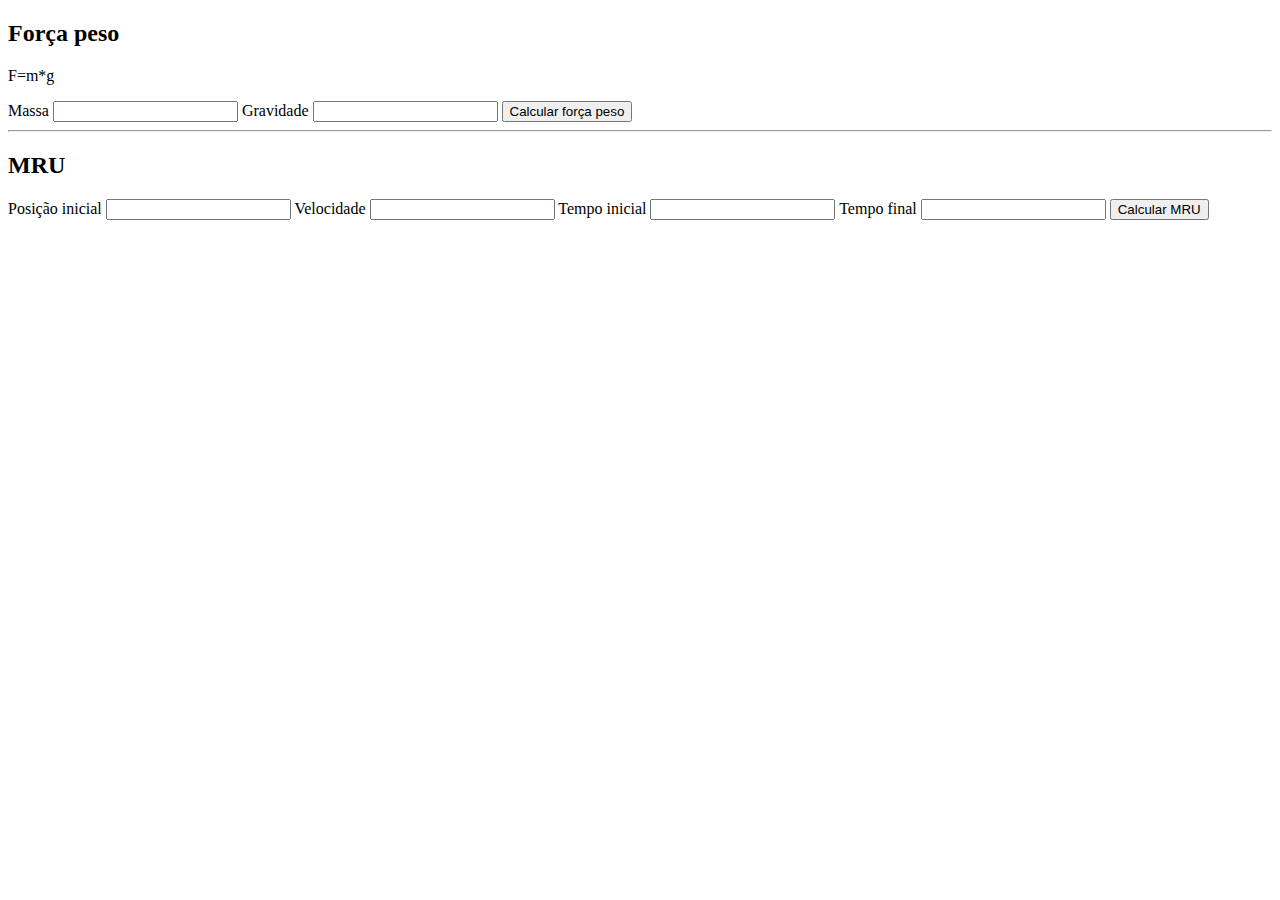
<file: Calculadora/index.html>
<!DOCTYPE html>
<html lang="en">
<head>
    <meta charset="UTF-8">
    <meta http-equiv="X-UA-Compatible" content="IE=edge">
    <meta name="viewport" content="width=device-width, initial-scale=1.0">
    <title>Cálculos de física</title>
    <script src="js/calculadora.js" defer></script>
</head>
<body>
    <h2>Força peso</h2>
    <p>F=m*g</p>
    <label for="mass">Massa</label>
    <input type="number" id="mass">
    <label for="gravity">Gravidade</label>
    <input type="number" id="gravity">
    <button id="btnForce">Calcular força peso</button>
    <hr>
    <h2>MRU</h2>
    <label for="initialPosition">Posição inicial</label>
    <input type="number" id="initialPosition">
    <label for="speed">Velocidade</label>
    <input type="number" id="speed">
    <label for="initialTime">Tempo inicial</label>
    <input type="number" id="initialTime">
    <label for="endTime">Tempo final</label>
    <input type="number" id="endTime">
    <button id="calcMRU">Calcular MRU</button>
</body>
</html>
</file>
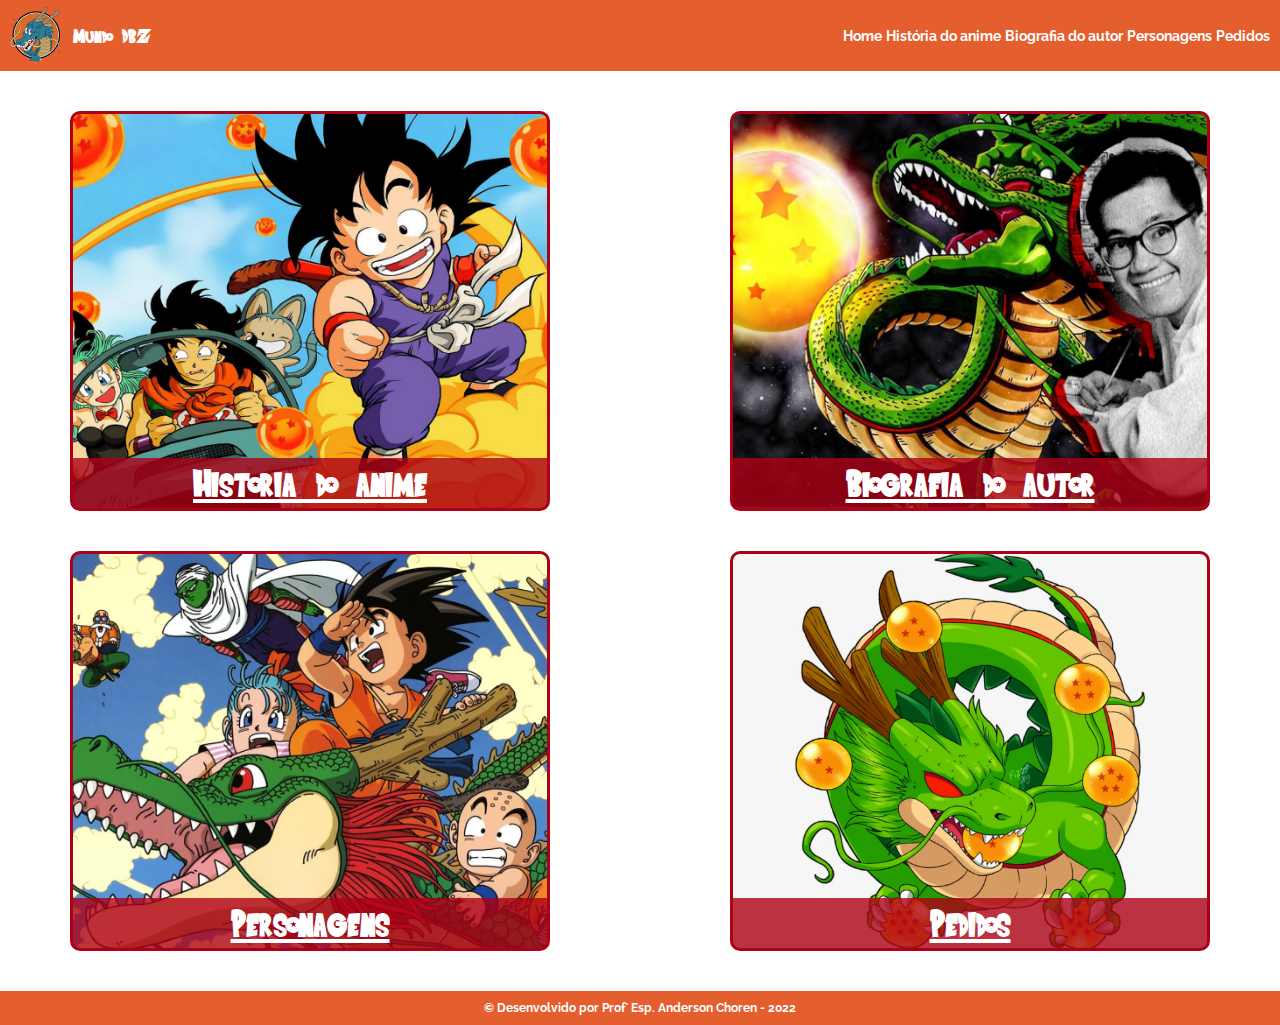
<file: Mundo DBZ/index.html>
<!DOCTYPE html>
<html lang="pt-br">
<head>
    <meta charset="UTF-8">
    <meta http-equiv="X-UA-Compatible" content="IE=edge">
    <meta name="viewport" content="width=device-width, initial-scale=1.0">
    <title>Mundo DBZ - Página inicial</title>
    <link rel="stylesheet" href="css/base.css">
    <link rel="stylesheet" href="css/index.css">
</head>
<body>
    <header>
        <section id="menu-principal">
            <header>
                <img src="img/logo.png" alt="Logo do site">
                <span>Mundo DBZ</span>
            </header>
            <nav>
                <a href="#">Home</a>
                <a href="pages/history.html">História do anime</a>
                <a href="pages/biography.html">Biografia do autor</a>
                <a href="pages/characters.html">Personagens</a>
                <a href="pages/wishes.html">Pedidos</a>
            </nav>
        </section>
    </header>
    <main>
        <article class="box" id="box_one">
            <div>
                <a href="pages/history.html">Historia do anime</a>
            </div>
        </article>
        <article class="box" id="box_two">
            <div>
                <a href="pages/biography.html">Biografia do autor</a>
            </div>
        </article>
        <article class="box" id="box_three">
            <div>
                <a href="pages/characters.html">Personagens</a>
            </div>
        </article>
        <article class="box" id="box_four">
            <div>
                <a href="pages/wishes.html">Pedidos</a>
            </div>
        </article>
    </main>
    <footer>
        <p>&copy; Desenvolvido por Prof° Esp. Anderson Choren - 2022 </p>
    </footer>
</body>
</html>
</file>
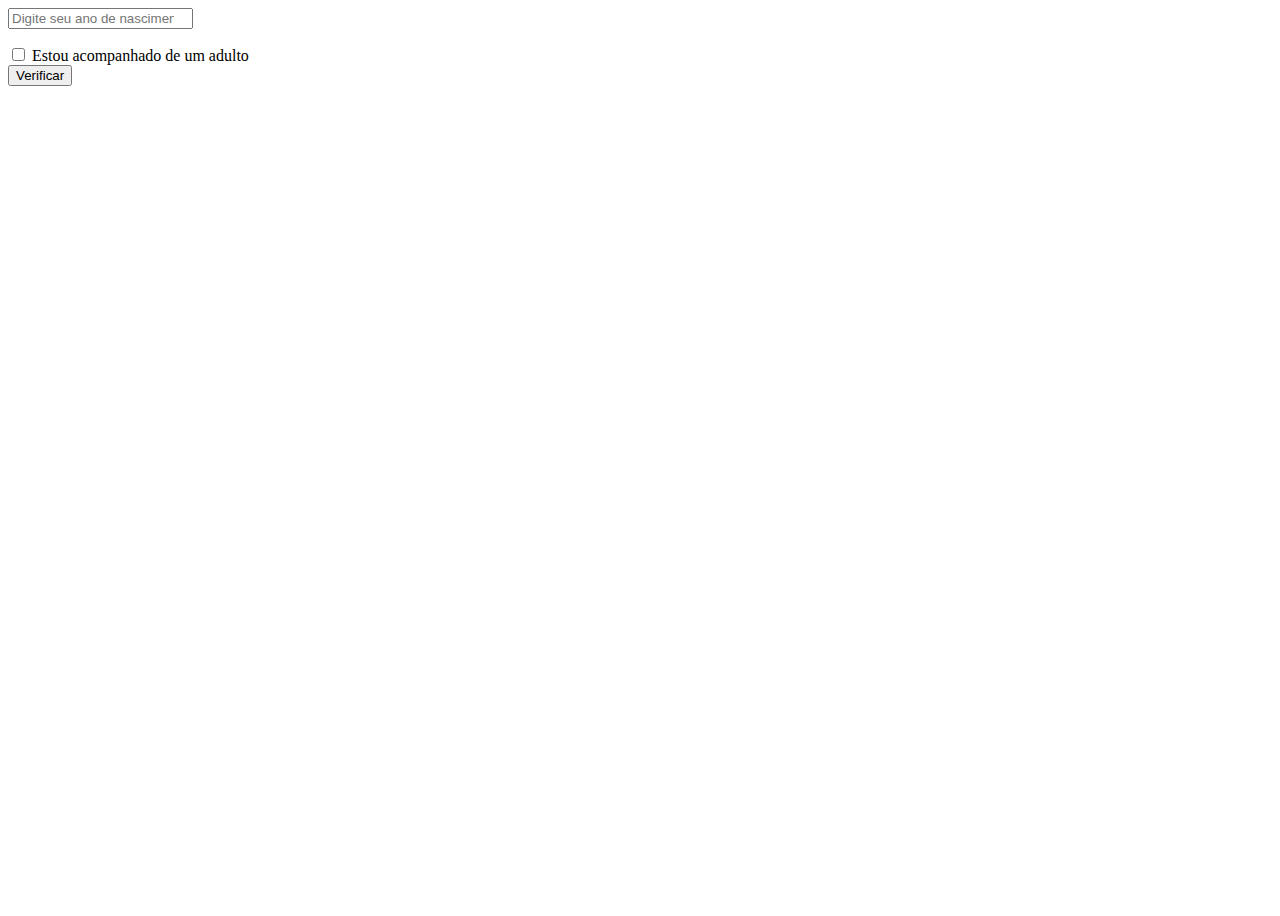
<file: Operadores relacionais/index.html>
<!DOCTYPE html>
<html lang="pt-br">
<head>
    <meta charset="UTF-8">
    <meta http-equiv="X-UA-Compatible" content="IE=edge">
    <meta name="viewport" content="width=device-width, initial-scale=1.0">
    <title>Verificação de acesso</title>
    <link href="https://cdn.jsdelivr.net/npm/bootstrap@5.2.3/dist/css/bootstrap.min.css" rel="stylesheet" integrity="sha384-rbsA2VBKQhggwzxH7pPCaAqO46MgnOM80zW1RWuH61DGLwZJEdK2Kadq2F9CUG65" crossorigin="anonymous">
    <script src="js/verify.js" defer></script>
</head>
<body class="d-flex justify-content-center align-items-center" style="height: 100vh;">
    <main class="w-25 h-50 rounded border border-2 border-primary p-4">
        <input type="number" id="inputYear" class="form-control" placeholder="Digite seu ano de nascimento">
        <p id="feedback" class="invalid-feedback mt-2"></p>
        <div class="form-check">
            <input type="checkbox" id="withMajor" class="form-check-input">
            <label for="withMajor" class="form-check-label">Estou acompanhado de um adulto</label>
        </div>
        <button class="btn btn-primary mt-2" id="btnVerify">Verificar</button>
    </main>
</body>
</html>
</file>
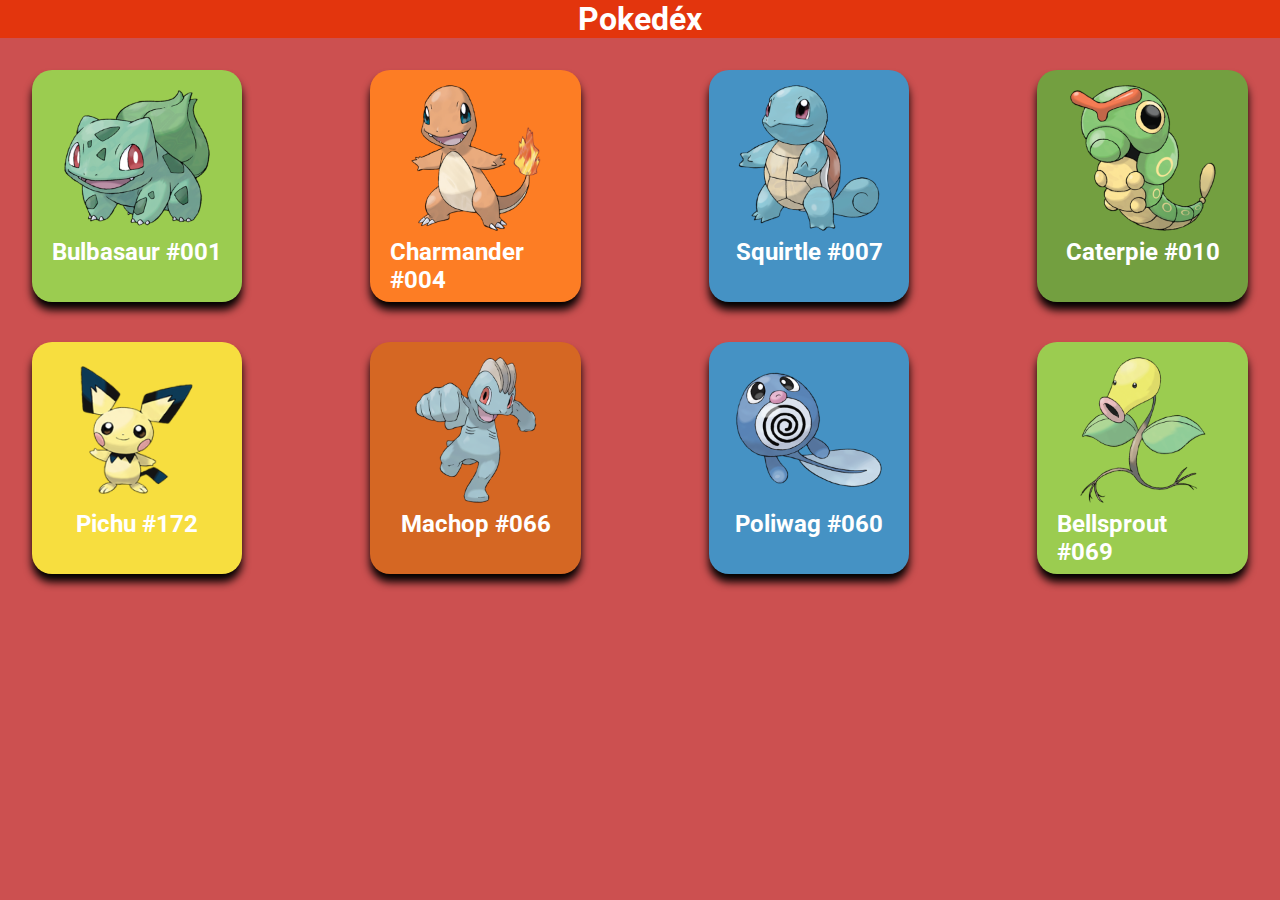
<file: Pokedex/index.html>
<!DOCTYPE html>
<html lang="pt-br">
<head>
    <meta charset="UTF-8">
    <meta http-equiv="X-UA-Compatible" content="IE=edge">
    <meta name="viewport" content="width=device-width, initial-scale=1.0">
    <title>Pokedéx</title>
    <link rel="stylesheet" href="css/style.css">
</head>
<body>
    <header>
        <h1>Pokedéx</h1>
    </header>
    <main>
        <article class="card bg-light-green">
            <img src="img/bulbasaur.png" alt="Bulbasaur">
            <h2>Bulbasaur #001</h2>
        </article>
        <article class="card bg-orange">
            <img src="img/charmander.png" alt="Charmander">
            <h2>Charmander #004</h2>
        </article>
        <article class="card bg-blue">
            <img src="img/squirtle.png" alt="Squirtle">
            <h2>Squirtle #007</h2>
        </article>
        <article class="card bg-olive">
            <img src="img/caterpie.png" alt="Caterpie">
            <h2>Caterpie #010</h2>
        </article>
        <article class="card bg-yellow">
            <img src="img/pichu.png" alt="Pichu">
            <h2>Pichu #172</h2>
        </article>
        <article class="card bg-brown">
            <img src="img/machop.png" alt="Machop">
            <h2>Machop #066</h2>
        </article>
        <article class="card bg-blue">
            <img src="img/poliwag.png" alt="Poliwag">
            <h2>Poliwag #060</h2>
        </article>
        <article class="card bg-light-green">
            <img src="img/bellsprout.png" alt="Bellsprout">
            <h2>Bellsprout #069</h2>
        </article>
    </main>
</body>
</html>
</file>
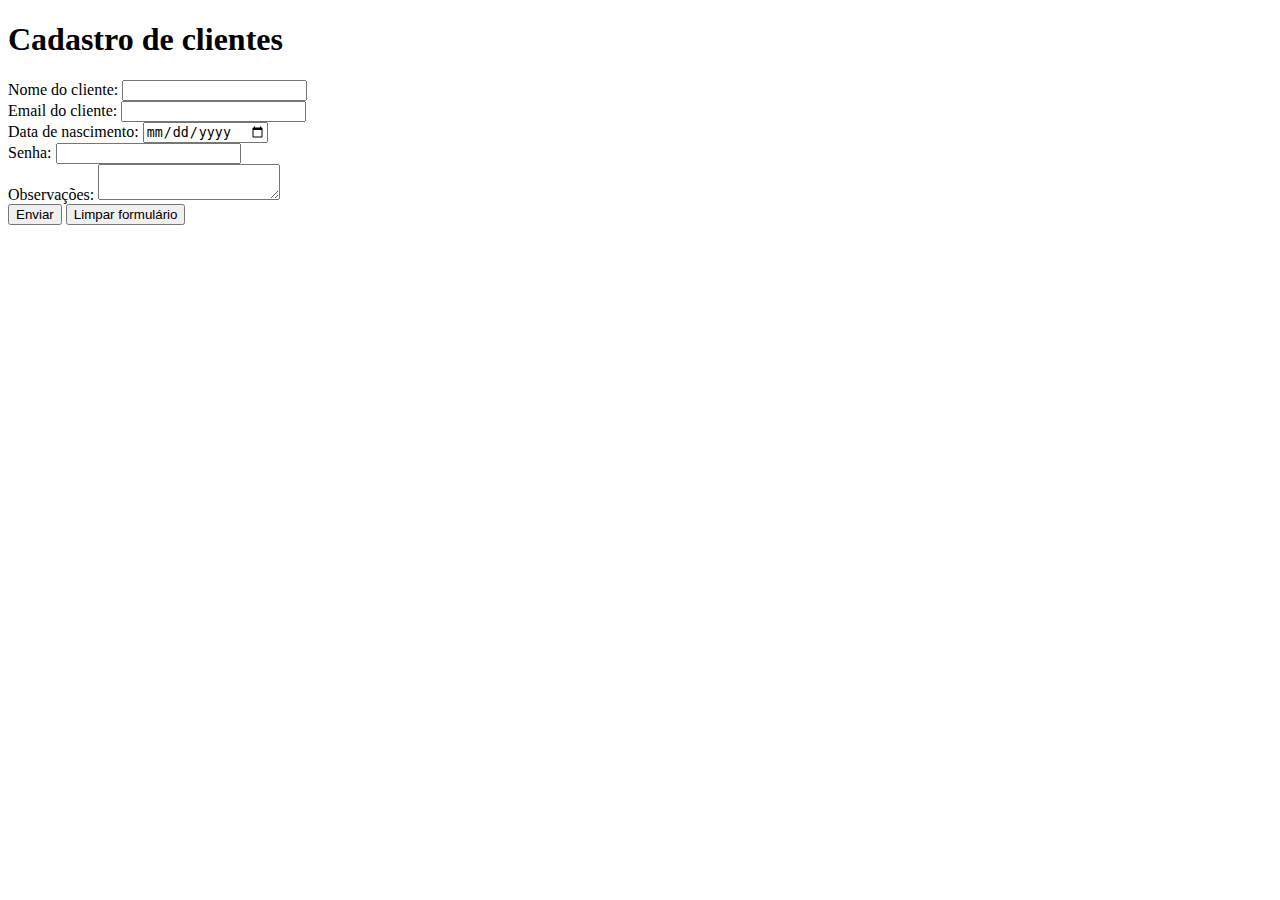
<file: Bootstrap/pages/forms.html>
<!DOCTYPE html>
<html lang="pt-br">
  <head>
    <meta charset="UTF-8" />
    <meta http-equiv="X-UA-Compatible" content="IE=edge" />
    <meta name="viewport" content="width=device-width, initial-scale=1.0" />
    <title>Formulários</title>
    <link
      href="https://cdn.jsdelivr.net/npm/bootstrap@5.2.2/dist/css/bootstrap.min.css"
      rel="stylesheet"
      integrity="sha384-Zenh87qX5JnK2Jl0vWa8Ck2rdkQ2Bzep5IDxbcnCeuOxjzrPF/et3URy9Bv1WTRi"
      crossorigin="anonymous"
    />
  </head>
  <body>
    <main class="container">
      <h1 class="text-primary text-center">Cadastro de clientes</h1>
      <form action="processaForm.php" method="post">
        <section class="row">
          <article class="col-sm-12 col-md-6">
            <label for="nomeDoCliente" class="form-label"
              >Nome do cliente:</label
            >
            <input
              type="text"
              id="nomeDoCliente"
              name="nomeDoCliente"
              required
              minlength="3"
              maxlength="50"
              class="form-control"
            />
          </article>
          <article class="col-sm-12 col-md-6">
            <label for="emailDoCliente" class="form-label"
              >Email do cliente:</label
            >
            <input
              type="email"
              id="emailDoCliente"
              name="emailDoCliente"
              required
              class="form-control"
            />
          </article>
        </section>
        <section class="row">
          <article class="col-sm-12 col-md-2">
            <label for="dataDeNascimentoDoCliente" class="form-label"
              >Data de nascimento:</label
            >
            <input
              type="date"
              id="dataDeNascimentoDoCliente"
              name="dataDeNascimentoDoCliente"
              required
              class="form-control"
            />
          </article>
          <article class="col-sm-12 col-md-6">
            <label for="senhaDoCliente" class="form-label">Senha:</label>
            <input
              type="password"
              id="senhaDoCliente"
              name="senhaDoCliente"
              required
              minlength="8"
              class="form-control"
            />
          </article>
          <article class="col-sm-12 col-md-4">
            <label for="observacoesDoCliente" class="form-label">Observações:</label>
            <textarea id="observacoesDoCliente" name="observacoesDoCliente" class="form-control"></textarea>
          </article>
        </section>
        <button type="submit" class="mt-3 btn btn-primary">Enviar</button>
        <button type="reset" class="mt-3 btn btn-danger">
          Limpar formulário
        </button>
      </form>
    </main>
  </body>
</html>
</file>
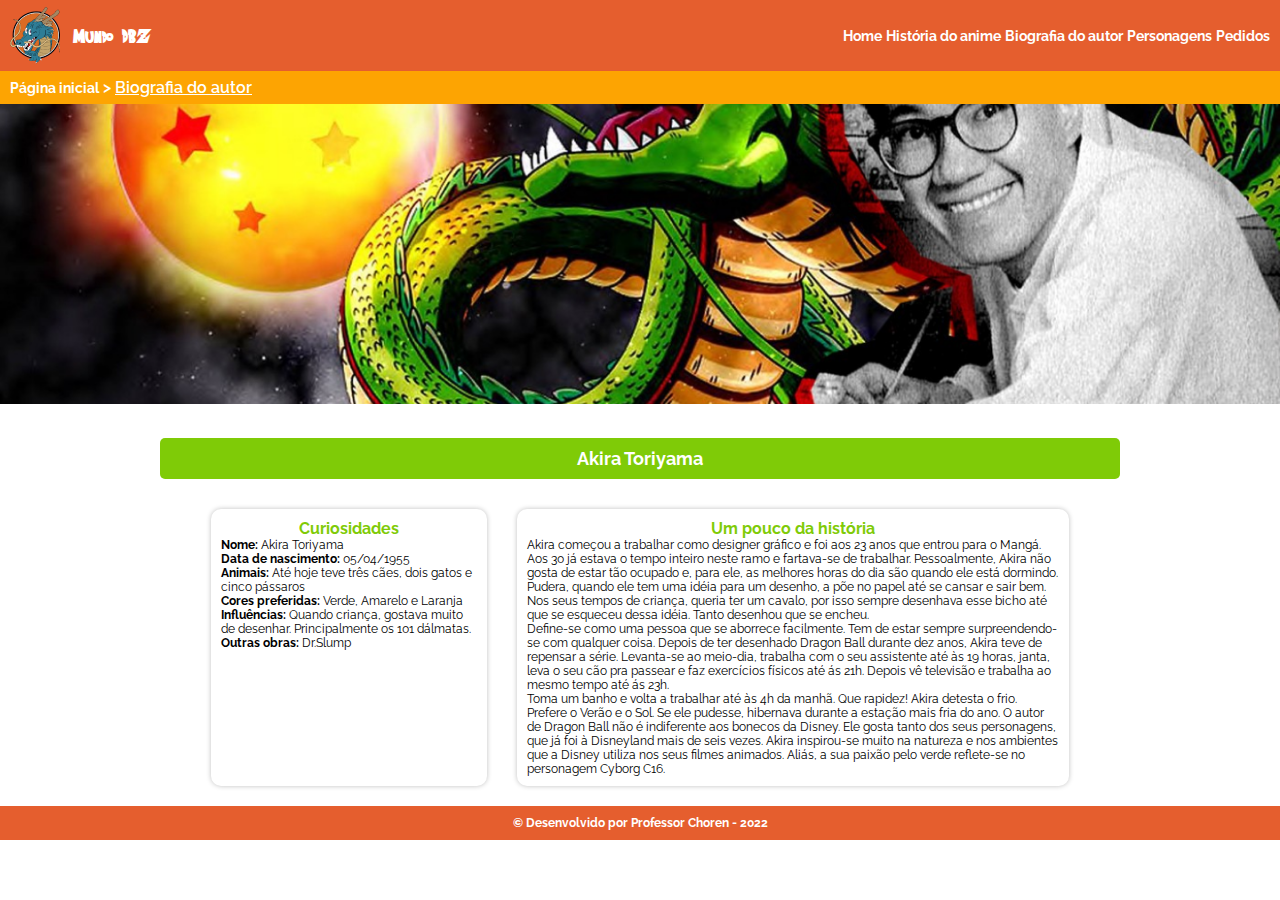
<file: Mundo DBZ/pages/biography.html>
<!DOCTYPE html>
<html lang="pt-br">
  <head>
    <meta charset="UTF-8" />
    <meta name="viewport" content="width=device-width, initial-scale=1.0" />
    <title>Mundo DBZ - Biografia do autor</title>
    <link rel="stylesheet" href="../css/base.css" />
    <style>
      main {
        width: 75vw;
        margin: 0 auto; /* Centraliza o objeto */
      }
      .colunas {
        display: flex;
        justify-content: space-evenly;
        margin: 20px;
      }
      .card:nth-child(1) {
        width: 30%;
      }
      .card:nth-child(2) {
        width: 60%;
      }
      h2 {
        text-align: center;
      }
    </style>
  </head>
  <body>
    <header>
      <section id="menu-principal">
        <!-- Brand -->
        <header>
          <img src="../img/logo.png" alt="Logo do site" />
          <span>Mundo DBZ</span>
        </header>
        <!-- Primary navigation -->
        <nav>
          <a href="../index.html">Home</a>
          <a href="history.html">História do anime</a>
          <a href="#">Biografia do autor</a>
          <a href="characters.html">Personagens</a>
          <a href="wishes.html">Pedidos</a>
        </nav>
      </section>
      <nav>
        <a href="#">Página inicial</a>
        <span> > </span>
        <span>Biografia do autor</span>
      </nav>
      <img src="../img/akira.png" alt="Arika Toriyama" class="banner" />
    </header>
    <main>
      <div>
        <h1>Akira Toriyama</h1>
      </div>
      <section class="colunas">
        <article class="card">
          <h2>Curiosidades</h2>
          <p><b>Nome:</b> Akira Toriyama</p>
          <p><b>Data de nascimento:</b> 05/04/1955</p>
          <p>
            <b>Animais:</b> Até hoje teve três cães, dois gatos e cinco pássaros
          </p>
          <p><b>Cores preferidas:</b> Verde, Amarelo e Laranja</p>
          <p>
            <b>Influências:</b> Quando criança, gostava muito de desenhar.
            Principalmente os 101 dálmatas.
          </p>
          <p><b>Outras obras:</b> Dr.Slump</p>
        </article>
        <article class="card">
          <h2>Um pouco da história</h2>
          <p>
            Akira começou a trabalhar como designer gráfico e foi aos 23 anos
            que entrou para o Mangá. Aos 30 já estava o tempo inteiro neste ramo
            e fartava-se de trabalhar. Pessoalmente, Akira não gosta de estar
            tão ocupado e, para ele, as melhores horas do dia são quando ele
            está dormindo. Pudera, quando ele tem uma idéia para um desenho, a
            põe no papel até se cansar e sair bem. Nos seus tempos de criança,
            queria ter um cavalo, por isso sempre desenhava esse bicho até que
            se esqueceu dessa idéia. Tanto desenhou que se encheu.
          </p>
          <p>
            Define-se como uma pessoa que se aborrece facilmente. Tem de estar
            sempre surpreendendo-se com qualquer coisa. Depois de ter desenhado
            Dragon Ball durante dez anos, Akira teve de repensar a série.
            Levanta-se ao meio-dia, trabalha com o seu assistente até às 19
            horas, janta, leva o seu cão pra passear e faz exercícios físicos
            até ás 21h. Depois vê televisão e trabalha ao mesmo tempo até ás
            23h.
          </p>
          <p>
            Toma um banho e volta a trabalhar até às 4h da manhã. Que rapidez!
            Akira detesta o frio. Prefere o Verão e o Sol. Se ele pudesse,
            hibernava durante a estação mais fria do ano. O autor de Dragon Ball
            não é indiferente aos bonecos da Disney. Ele gosta tanto dos seus
            personagens, que já foi à Disneyland mais de seis vezes. Akira
            inspirou-se muito na natureza e nos ambientes que a Disney utiliza
            nos seus filmes animados. Aliás, a sua paixão pelo verde reflete-se
            no personagem Cyborg C16.
          </p>
        </article>
      </section>
    </main>
    <footer>
      <p>&copy; Desenvolvido por Professor Choren - 2022</p>
    </footer>
  </body>
</html>
</file>
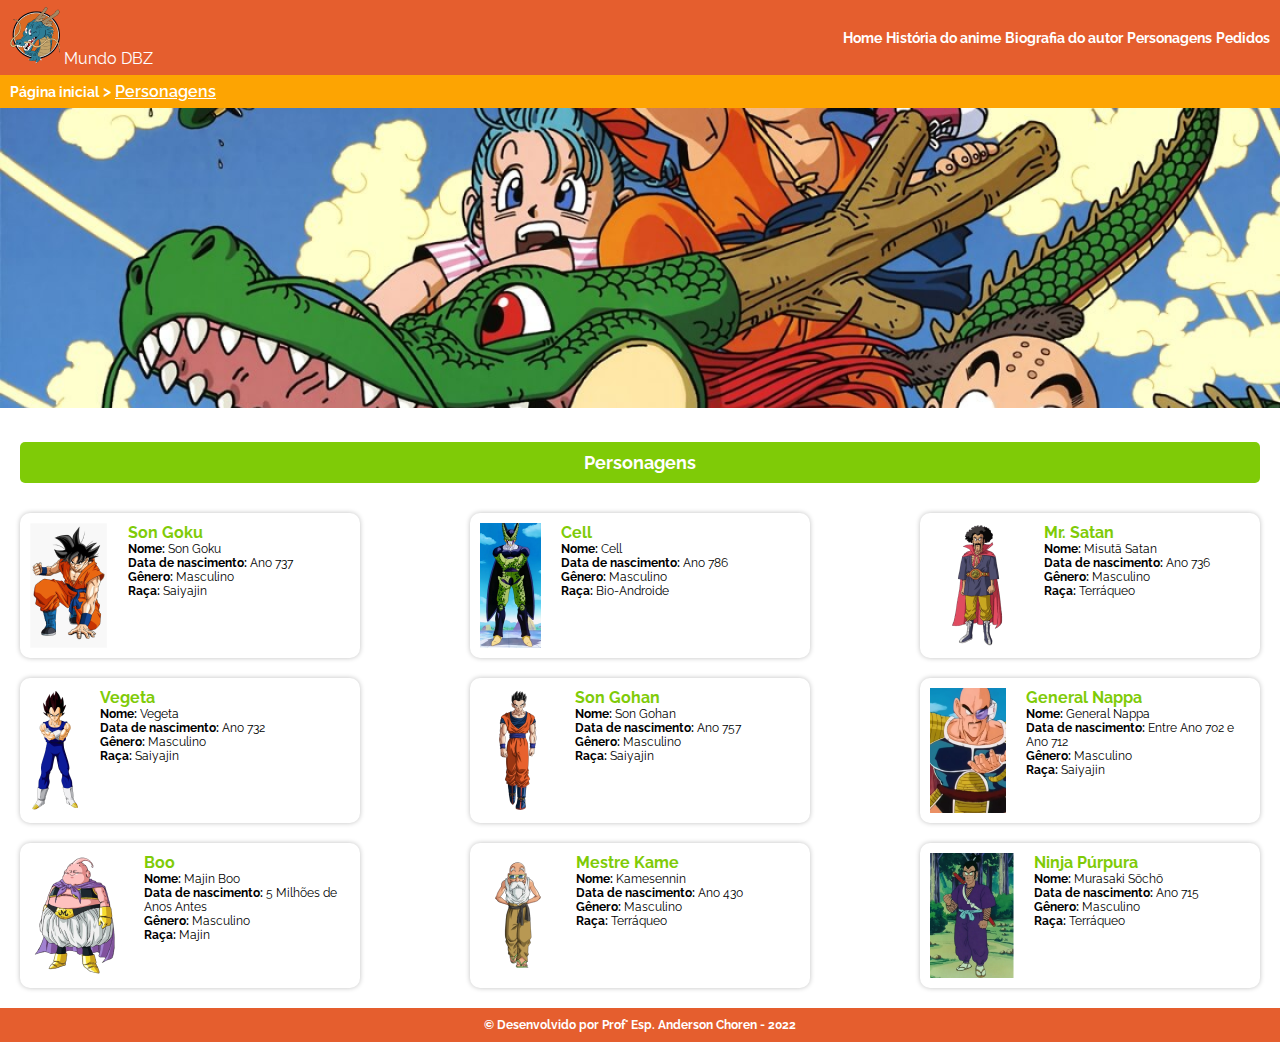
<file: Mundo DBZ/pages/characters.html>
<!DOCTYPE html>
<html lang="pt-br">
  <head>
    <meta charset="UTF-8" />
    <meta http-equiv="X-UA-Compatible" content="IE=edge" />
    <meta name="viewport" content="width=device-width, initial-scale=1.0" />
    <title>Mundo DBZ - Personagens</title>
    <link rel="stylesheet" href="../css/base.css" />
    <style>
      #colunas{
        display: flex;
        flex-wrap: wrap;
        justify-content: space-between;
        row-gap: 20px;
      }
      .card{
        flex-basis: 340px;
        display: flex;
      }
      .card>img{
        height: 125px;
        margin-right: 20px;
      }
    </style>
  </head>
  <body>
    <header>
      <section id="menu-principal">
        <div>
          <img src="../img/logo.png" alt="Logo do site" />
          <span>Mundo DBZ</span>
        </div>
        <nav>
          <a href="../index.html">Home</a>
          <a href="history.html">História do anime</a>
          <a href="biography.html">Biografia do autor</a>
          <a href="#">Personagens</a>
          <a href="wishes.html">Pedidos</a>
        </nav>
      </section>
      <nav id="bread-crumb">
        <a href="#">Página inicial</a>
        <span> > </span>
        <span> Personagens</span>
      </nav>
      <img
        src="../img/personagens.png"
        alt="Banner personagens do anime"
        class="banner"
      />
    </header>
    <main>
      <div>
        <h1>Personagens</h1>
      </div>
      <section id="colunas">
        <article class="card">
          <img src="../img/goku.png" alt="Son Goku" />
          <div>
            <h2>Son Goku</h2>
            <p><b>Nome: </b> Son Goku</p>
            <p><b>Data de nascimento: </b> Ano 737</p>
            <p><b>Gênero: </b> Masculino</p>
            <p><b>Raça: </b> Saiyajin</p>
          </div>
        </article>
        <article class="card">
          <img src="../img/cell.png" alt="Androide Cell" />
          <div>
            <h2>Cell</h2>
            <p><b>Nome:</b> Cell</p>
            <p><b>Data de nascimento:</b> Ano 786</p>
            <p><b>Gênero:</b> Masculino</p>
            <p><b>Raça:</b> Bio-Androide</p>
          </div>
        </article>
        <article class="card">
          <img src="../img/mr-satan.png" alt="MR. Satan" />
          <div>
            <h2>Mr. Satan</h2>
            <p><b>Nome:</b> Misutā Satan</p>
            <p><b>Data de nascimento:</b> Ano 736</p>
            <p><b>Gênero:</b> Masculino</p>
            <p><b>Raça:</b> Terráqueo</p>
          </div>
        </article>
        <article class="card">
          <img src="../img/vegeta.png" alt="Vegeta" />
          <div>
            <h2>Vegeta</h2>
            <p><b>Nome:</b> Vegeta</p>
            <p><b>Data de nascimento:</b> Ano 732</p>
            <p><b>Gênero:</b> Masculino</p>
            <p><b>Raça:</b> Saiyajin</p>
          </div>
        </article>
        <article class="card">
          <img src="../img/gohan.png" alt="Son Gohan" />
          <div>
            <h2>Son Gohan</h2>
            <p><b>Nome:</b> Son Gohan</p>
            <p><b>Data de nascimento:</b> Ano 757</p>
            <p><b>Gênero:</b> Masculino</p>
            <p><b>Raça:</b> Saiyajin</p>
          </div>
        </article>
        <article class="card">
          <img src="../img/nappa.png" alt="General Nappa" />
          <div>
            <h2>General Nappa</h2>
            <p><b>Nome:</b> General Nappa</p>
            <p><b>Data de nascimento:</b> Entre Ano 702 e Ano 712</p>
            <p><b>Gênero:</b> Masculino</p>
            <p><b>Raça:</b> Saiyajin</p>
          </div>
        </article>
        <article class="card">
          <img src="../img/Boo.png" alt="Majin Boo" />
          <div>
            <h2>Boo</h2>
            <p><b>Nome:</b> Majin Boo</p>
            <p><b>Data de nascimento:</b> 5 Milhões de Anos Antes</p>
            <p><b>Gênero:</b> Masculino</p>
            <p><b>Raça:</b> Majin</p>
          </div>
        </article>
        <article class="card">
          <img src="../img/kame.png" alt="Mestre Kame" />
          <div>
            <h2>Mestre Kame</h2>
            <p><b>Nome:</b> Kamesennin</p>
            <p><b>Data de nascimento:</b> Ano 430</p>
            <p><b>Gênero:</b> Masculino</p>
            <p><b>Raça:</b> Terráqueo</p>
          </div>
        </article>
        <article class="card">
          <img src="../img/ninja-purpura.png" alt="Ninja Púrpura" />
          <div>
            <h2>Ninja Púrpura</h2>
            <p><b>Nome:</b> Murasaki Sōchō</p>
            <p><b>Data de nascimento:</b> Ano 715</p>
            <p><b>Gênero:</b> Masculino</p>
            <p><b>Raça:</b> Terráqueo</p>
          </div>
        </article>
      </section>
    </main>
    <footer>
      <p>
        &copy; Desenvolvido por Prof° Esp. Anderson Choren - 2022
      </p>
    </footer>
  </body>
</html>
</file>
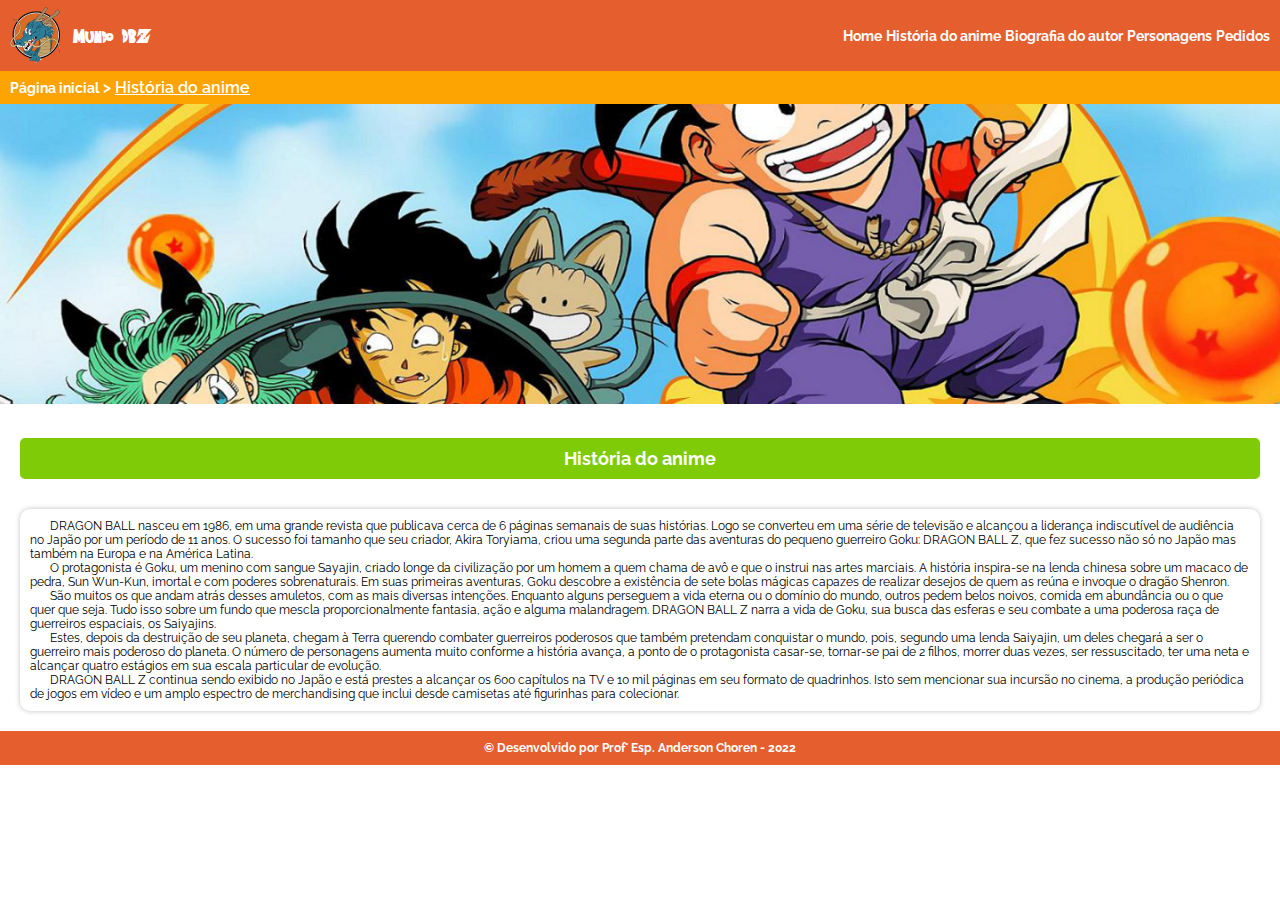
<file: Mundo DBZ/pages/history.html>
<!DOCTYPE html>
<html lang="pt-br">
  <head>
    <title>Mundo DBZ - História do anime</title>
    <meta charset="UTF-8" />
    <meta name="viewport" content="width=device-width, initial-scale=1.0" />
    <link rel="stylesheet" href="../css/base.css" />
    <style>
      .card > h2 {
        text-align: center;
      }
      .card p {
        text-indent: 20px;
      }
    </style>
  </head>
  <body>
    <header>
      <section id="menu-principal">
        <header>
          <img src="../img/logo.png" alt="Logo do site" />
          <span>Mundo DBZ</span>
        </header>
        <nav>
          <a href="../index.html">Home</a>
          <a href="#">História do anime</a>
          <a href="biography.html">Biografia do autor</a>
          <a href="characters.html">Personagens</a>
          <a href="wishes.html">Pedidos</a>
        </nav>
      </section>
      <nav>
        <a href="../index.html">Página inicial</a>
        <span> > </span>
        <span>História do anime</span>
      </nav>
      <img src="../img/historia.png" alt="Akira Toriyama" class="banner" />
    </header>
    <main>
      <div>
        <h1>História do anime</h1>
      </div>
      <article class="card">
        <p>
          DRAGON BALL nasceu em 1986, em uma grande revista que publicava cerca
          de 6 páginas semanais de suas histórias. Logo se converteu em uma
          série de televisão e alcançou a liderança indiscutível de audiência no
          Japão por um período de 11 anos. O sucesso foi tamanho que seu
          criador, Akira Toryiama, criou uma segunda parte das aventuras do
          pequeno guerreiro Goku: DRAGON BALL Z, que fez sucesso não só no Japão
          mas também na Europa e na América Latina.
        </p>
        <p>
          O protagonista é Goku, um menino com sangue Sayajin, criado longe da
          civilização por um homem a quem chama de avô e que o instrui nas artes
          marciais. A história inspira-se na lenda chinesa sobre um macaco de
          pedra, Sun Wun-Kun, imortal e com poderes sobrenaturais. Em suas
          primeiras aventuras, Goku descobre a existência de sete bolas mágicas
          capazes de realizar desejos de quem as reúna e invoque o dragão
          Shenron.
        </p>
        <p>
          São muitos os que andam atrás desses amuletos, com as mais diversas
          intenções. Enquanto alguns perseguem a vida eterna ou o domínio do
          mundo, outros pedem belos noivos, comida em abundância ou o que quer
          que seja. Tudo isso sobre um fundo que mescla proporcionalmente
          fantasia, ação e alguma malandragem. DRAGON BALL Z narra a vida de
          Goku, sua busca das esferas e seu combate a uma poderosa raça de
          guerreiros espaciais, os Saiyajins.
        </p>
        <p>
          Estes, depois da destruição de seu planeta, chegam à Terra querendo
          combater guerreiros poderosos que também pretendam conquistar o mundo,
          pois, segundo uma lenda Saiyajin, um deles chegará a ser o guerreiro
          mais poderoso do planeta. O número de personagens aumenta muito
          conforme a história avança, a ponto de o protagonista casar-se,
          tornar-se pai de 2 filhos, morrer duas vezes, ser ressuscitado, ter
          uma neta e alcançar quatro estágios em sua escala particular de
          evolução.
        </p>
        <p>
          DRAGON BALL Z continua sendo exibido no Japão e está prestes a
          alcançar os 600 capítulos na TV e 10 mil páginas em seu formato de
          quadrinhos. Isto sem mencionar sua incursão no cinema, a produção
          periódica de jogos em vídeo e um amplo espectro de merchandising que
          inclui desde camisetas até figurinhas para colecionar.
        </p>
      </article>
    </main>
    <footer>
      <p>&copy; Desenvolvido por Prof° Esp. Anderson Choren - 2022</p>
    </footer>
  </body>
</html>
</file>
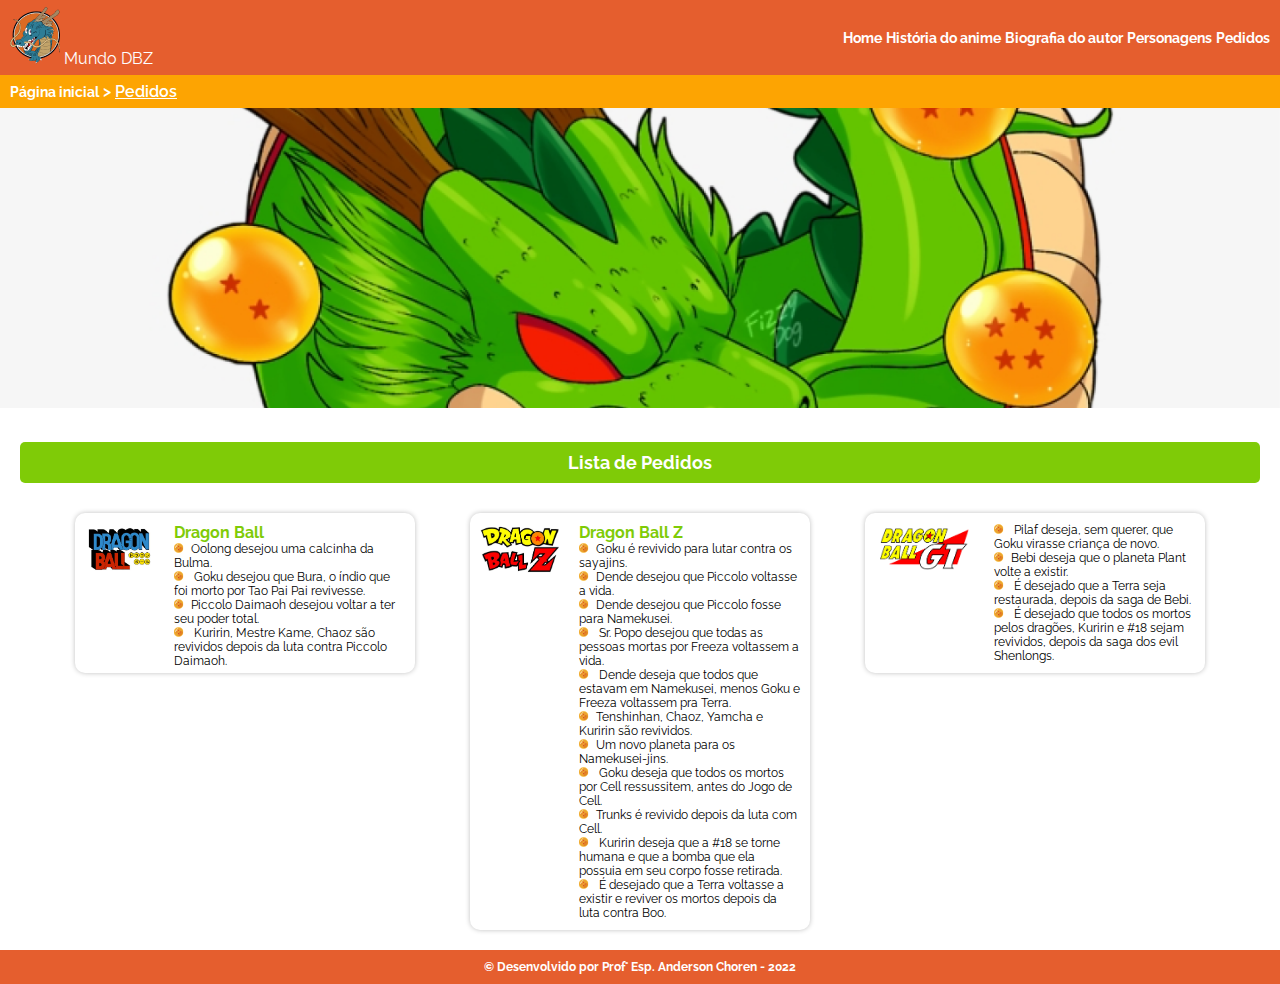
<file: Mundo DBZ/pages/wishes.html>
<!DOCTYPE html>
<html lang="pt-br">
  <head>
    <meta charset="UTF-8" />
    <meta http-equiv="X-UA-Compatible" content="IE=edge" />
    <meta name="viewport" content="width=device-width, initial-scale=1.0" />
    <title>Mundo DBZ - Pedidos</title>
    <link rel="stylesheet" href="../css/base.css" />
    <style>
      #colunas {
        display: flex;
        justify-content: space-evenly;
      }
      .card {
        display: flex;
        width: 340px;
      }
      .card > img {
        max-height: 52px;
        margin-right: 20px;
      }
      .card:nth-child(odd){
        max-height: 160px;
      }
      ol{
        list-style-image: url('../img/EsferaDoDragao.png');
        list-style-position: inside;
        font-size: 12px;
      }
    </style>
  </head>
  <body>
    <header>
      <section id="menu-principal">
        <div>
          <img src="../img/logo.png" alt="Logo do site" />
          <span>Mundo DBZ</span>
        </div>
        <nav>
          <a href="../index.html">Home</a>
          <a href="history.html">História do anime</a>
          <a href="biography.html">Biografia do autor</a>
          <a href="characters.html">Personagens</a>
          <a href="wishes.html">Pedidos</a>
        </nav>
      </section>
      <nav id="bread-crumb">
        <a href="#">Página inicial</a>
        <span> > </span>
        <span>Pedidos</span>
      </nav>
      <img
        src="../img/galeria.png"
        alt="Foto do dragão Shanlong"
        class="banner"
      />
    </header>
    <main>
      <div>
        <h1>Lista de Pedidos</h1>
      </div>
      <section id="colunas">
        <article class="card">
          <img src="../img/logo-dragon-ball.png" alt="Logo da saga clássica" />
          <div>
            <h2>Dragon Ball</h2>
            <ol>
              <li>Oolong desejou uma calcinha da Bulma.</li>
              <li>
                Goku desejou que Bura, o índio que foi morto por Tao Pai Pai
                revivesse.
              </li>
              <li>Piccolo Daimaoh desejou voltar a ter seu poder total.</li>
              <li>
                Kuririn, Mestre Kame, Chaoz são revividos depois da luta contra
                Piccolo Daimaoh.
              </li>
            </ol>
          </div>
        </article>
        <article class="card">
          <img
            src="../img/logo-dragon-ball-z.png"
            alt="Logo da saga Dragon Ball Z"
          />
          <div>
            <h2>Dragon Ball Z</h2>
            <ol>
              <li>Goku é revivido para lutar contra os sayajins.</li>
              <li>Dende desejou que Piccolo voltasse a vida.</li>
              <li>Dende desejou que Piccolo fosse para Namekusei.</li>
              <li>
                Sr. Popo desejou que todas as pessoas mortas por Freeza
                voltassem a vida.
              </li>
              <li>
                Dende deseja que todos que estavam em Namekusei, menos Goku e
                Freeza voltassem pra Terra.
              </li>
              <li>Tenshinhan, Chaoz, Yamcha e Kuririn são revividos.</li>
              <li>Um novo planeta para os Namekusei-jins.</li>
              <li>
                Goku deseja que todos os mortos por Cell ressussitem, antes do
                Jogo de Cell.
              </li>
              <li>Trunks é revivido depois da luta com Cell.</li>
              <li>
                Kuririn deseja que a #18 se torne humana e que a bomba que ela
                possuia em seu corpo fosse retirada.
              </li>
              <li>
                É desejado que a Terra voltasse a existir e reviver os mortos
                depois da luta contra Boo.
              </li>
            </ol>
          </div>
        </article>
        <article class="card">
          <img src="../img/logo-dragon-ball-gt.png" alt="Logo Dragon Ball GT" />
          <div>
            <ol>
              <li>
                Pilaf deseja, sem querer, que Goku virasse criança de novo.
              </li>
              <li>Bebi deseja que o planeta Plant volte a existir.</li>
              <li>
                É desejado que a Terra seja restaurada, depois da saga de Bebi.
              </li>
              <li>
                É desejado que todos os mortos pelos dragões, Kuririn e #18
                sejam revividos, depois da saga dos evil Shenlongs.
              </li>
            </ol>
          </div>
        </article>
      </section>
    </main>
    <footer>
      <p>&copy; Desenvolvido por Prof° Esp. Anderson Choren - 2022</p>
    </footer>
  </body>
</html>
</file>
<file: Mundo DBZ/css/base.css>
@import url("https://fonts.googleapis.com/css2?family=Raleway:wght@400;600;700&display=swap");
@font-face {
  font-family: "Saiyan-Sans";
  src: url("Saiyan-Sans.ttf");
}
/* Elementos */
* {
  /* Resetar o CSS padrão do navegador */
  margin: 0;
  padding: 0;
  box-sizing: border-box;
  font-family: "Raleway", sans-serif;
}

h1{
  text-align: center;
  color: #ffffff;
  font-size: 18px;
}

h2{
  color: #7fcb07;
  font-size: 16px;
}

main{
  margin: 0 20px;
}

footer{
  background-color: #e55e2e;
  padding: 10px;
  margin-top: 20px;
}

p{
  font-size: 12px;
}

/* Identificadores e classes */
section#menu-principal {
  background-color: #e55e2e;
  display: flex;
  align-items: center;
  justify-content: space-between;
  padding: 7px 10px;
  color: #ffffff;
}

img.banner {
  width: 100%;
  height: 300px;
  object-fit: cover;
}

.card {
  border-radius: 10px;
  box-shadow: 0 0 5px rgba(0, 0, 0, 0.25);
  padding: 10px;
}

footer>p{
  color: #ffffff;
  text-align: center;
  font-weight: bold;
}

/* Elementos de hierarquia */
section#menu-principal > header {
  display: flex;
  align-items: center; /* Alinhamento vertical */
}
section#menu-principal > header > span {
  margin-left: 13px;
  font-family: "Saiyan-Sans", serif;
  font-size: 20px;
}

nav > a {
  color: #ffffff;
  text-decoration: none;
  font-size: 14px;
  font-weight: bold;
}

header > nav {
  background-color: #fda402;
  padding: 7px 10px;
}

header > nav > span {
  color: #ffffff;
  font-weight: 600;
}

header > nav > span + span {
  text-decoration: underline;
}

main > div {
  background-color: #7fcb07;
  margin: 30px auto;
  padding: 10px;
  border-radius: 5px;
}

main>div>h1{
  text-align: center;
  color: #ffffff;
}
</file>
<file: Mundo DBZ/css/index.css>
main {
  display: grid;
  grid-template-columns: repeat(2, auto);
  grid-template-rows: repeat(2, 400px);
  margin: 40px 70px;
  column-gap: 180px;
  row-gap: 40px;
}

.box {
  border: 3px solid #ac0117;
  border-radius: 10px;
  background-position: center;
  background-size: cover;
  position: relative;
}

.box>div{
    background-color: #ac0117cc;
    padding: 10px;
    position: absolute;
    bottom: 0;
    width: 100%;
}

.box>div>a{
    font-family: 'Saiyan-Sans', serif;
    font-size: 40px;
    color: #FFFFFF;
    display: block;
    text-align: center;
}

#box_one {
  background-image: url("../img/historia.png");
}
#box_two {
  background-image: url("../img/akira.png");
}
#box_three {
  background-image: url("../img/personagens.png");
}
#box_four {
  background-image: url("../img/galeria.png");
}
</file>
<file: Pokedex/css/style.css>
/* Smartphones e genéricos */
@import url("https://fonts.googleapis.com/css2?family=Roboto:wght@400;700&display=swap");

* {
  margin: 0;
  padding: 0;
  box-sizing: border-box;
  font-family: "Roboto", sans-serif;
}

header {
  background-color: #e3350d;
}

h1 {
  color: #ffffff;
  font-size: 1rem; /* Equivale à 16px por padrão */
  text-align: center;
}

h2 {
  font-size: 0.75rem;
}

body {
  background-color: #cc5050;
}

img{
    width: 5rem;
}

main{
    display: grid;
    grid-template-columns: repeat(2, auto);
    column-gap: 10vw;
    row-gap: 1.25rem;
    margin: 1rem;
}

.card {
  padding: 8px 20px;
  border-radius: 0.625rem;
  box-shadow: 0 0.25rem 0.25rem #000000;
  display: flex;
  flex-direction: column;
  align-items: center;
}

.bg-light-green {
  background-color: #9bcc50;
  color: #ffffff;
}

.bg-orange {
  background-color: #fd7d24;
  color: #ffffff;
}

.bg-blue {
  background-color: #4592c4;
  color: #ffffff;
}

.bg-olive{
    background-color: #739F40;
    color: #ffffff;
}

.bg-yellow{
    background-color: #F7DE3F;
    color: #ffffff;
}

.bg-brown{
    background-color: #D56723;
    color: #ffffff;
}

/* Tablets */
@media screen and (min-width: 768px) {
  html {
    font-size: 24px;
  }
  main{
    grid-template-columns: repeat(3,auto);
  }
}

/* Telas largas */
@media screen and (min-width: 994px) {
  html {
    font-size: 32px;
  }
  main{
    grid-template-columns: repeat(4, auto);
  }
}
</file>
